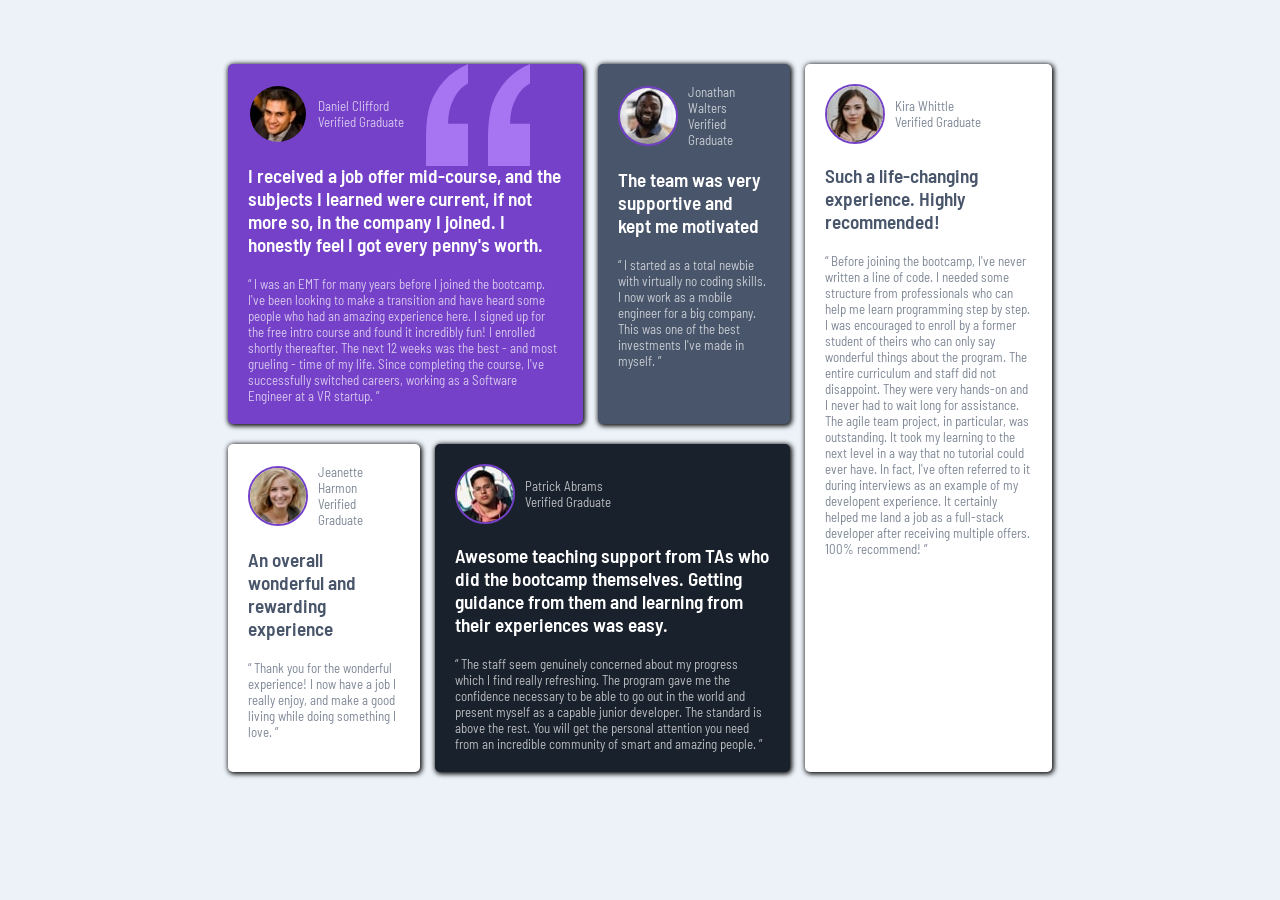
<file: index.html>
<!DOCTYPE html>
<html lang="en">
<head>
  <meta charset="UTF-8">
  <meta name="viewport" content="width=device-width, initial-scale=1.0"> <!-- displays site properly based on user's device -->
  <link rel="icon" type="image/png" sizes="32x32" href="images/favicon-32x32.png">
  <link rel="stylesheet" href="style.css">
  <link rel="preconnect" href="https://fonts.googleapis.com">
  <link rel="preconnect" href="https://fonts.gstatic.com" crossorigin>
  <link href="https://fonts.googleapis.com/css2?family=Barlow+Semi+Condensed:wght@500;600&display=swap" rel="stylesheet">
  <title>Testimonial Challenge</title>
</head>
<body>
<div id="testimonial-grid-container">
  <div id="main-left">
    <div id="top">
      <div id="testimonial-1" class="grid-item">
        <img id="quote" src="./images/bg-pattern-quotation.svg" alt="quote">
        <div class="header">
          <img src="./images/image-daniel.jpg" alt="daniel profile picture">
          <div class="header-txt">
            <p>Daniel Clifford</p>
            <p class="statue">Verified Graduate</p>
          </div>
        </div>
        <h4>I received a job offer mid-course, and the subjects I learned were current, if not more so, in the company I joined. I honestly feel I got every penny's worth.</h4>
        <p>
          “ I was an EMT for many years before I joined the bootcamp. I've been looking to make a transition and have heard some people who had an amazing experience here. I signed up for the free intro course and found it incredibly fun! I enrolled shortly thereafter. The next 12 weeks was the best - and most grueling - time of my life. Since completing the course, I've successfully switched careers, working as a Software Engineer at a VR startup. ”</p>
      </div>
      <div id="testimonial-2" class="grid-item">
        <div class="header">
          <img src="./images/image-jonathan.jpg" alt="jonathan profile picture">
          <div class="header-txt">
            <p>Jonathan Walters</p>
            <p class="statue">Verified Graduate</p>
          </div>
        </div>
        <h4>The team was very supportive and kept me motivated</h4>
        <p>“ I started as a total newbie with virtually no coding skills. I now work as a mobile engineer for a big company. This was one of the best investments I've made in myself. ”</p>
      </div>
    </div>
    <div id="bottom">
      <div id="testimonial-3" class="grid-item">
        <div class="header">
          <img src="./images/image-jeanette.jpg" alt="jeanette profile picture">
          <div class="header-txt">
            <p>Jeanette Harmon</p>
            <p class="statue">Verified Graduate</p>
          </div>
        </div>
        <h4> An overall wonderful and rewarding experience</h4>
        <p>“ Thank you for the wonderful experience! I now have a job I really enjoy, and make a good living  while doing something I love. ”</p>
        </div>
      <div id="testimonial-4" class="grid-item">
        <div class="header">
          <img src="./images/image-patrick.jpg" alt="patrick profile picture">
          <div class="header-txt">
            <p>Patrick Abrams</p>
            <p class="statue">Verified Graduate</p>
          </div>
        </div>
        <h4>Awesome teaching support from TAs who did the bootcamp themselves. Getting guidance from them and learning from their experiences was easy.</h4>
        <p> “ The staff seem genuinely concerned about my progress which I find really refreshing. The program gave me the confidence necessary to be able to go out in the world and present myself as a capable junior developer. The standard is above the rest. You will get the personal attention you need from an incredible community of smart and amazing people. ”</p>
      </div>
    </div>
  </div>
  <div id="testimonial-5" class="grid-item">
    <div class="header">
      <img src="./images/image-kira.jpg" alt="kira profile picture">
      <div class="header-txt">
        <p>Kira Whittle</p>
        <p class="statue">Verified Graduate</p>
      </div>
    </div>
    <h4>Such a life-changing experience. Highly recommended!</h4>
    <p> “ Before joining the bootcamp, I've never written a line of code. I needed some structure from professionals who can help me learn programming step by step. I was encouraged to enroll by a former student of theirs who can only say wonderful things about the program. The entire curriculum and staff  did not disappoint. They were very hands-on and I never had to wait long for assistance. The agile team project, in particular, was outstanding. It took my learning to the next level in a way that no tutorial could ever have. In fact, I've often referred to it during interviews as an example of my developent experience. It certainly helped me land a job as a full-stack developer after receiving multiple offers. 100% recommend! ”</p>
    </div>
</div>
</body>
</html>
</file>
<file: style.css>
* {
    box-sizing: border-box;
    margin: 0px;
    padding: 0px;
}
body {
    background-color: #ecf2f8;
    font-family: 'Barlow Semi Condensed', sans-serif;
}
#testimonial-1 {
    background-color: #7541c8;
    color: #ffffff;
    position: relative;
    z-index: 0;
}
#testimonial-2 {
    background-color: #48556a;
    color: #ffffff;
}
#testimonial-3, #testimonial-5  {
    background-color: #ffffff;
    color: #48556a;
}
#testimonial-4 {
    background-color: #19212c;
    color: #ffffff;
}

#testimonial-grid-container {
    padding: 5% 3%;
}
.grid-item {
    margin-bottom: 20px;
    padding: 20px;
    border-radius: 5px;
    box-shadow: 1px 1px 5px 1px rgba(0,0,0,1.2);
    font-size: 13px;
}
.grid-item p {
    opacity: 70%;
}
.header {
    display: flex;
    align-items: center;
    margin-bottom: 20px;
    z-index: 3;
    position: relative;
}
.header .name {
    opacity: 100%;
    font-size: 1.1rem;
}
.header img {
    border-radius: 50%;
    margin-right: 10px;
    border: 2px solid #7541c8;
}
.grid-item h4 {
    margin-bottom: 20px;
    font-size: 1.2rem;
    font-weight: 600;
}
#quote {
    position: absolute;
    right: 15%;
    top: 0;
    z-index: 1;
}
@media (min-width: 375px) {
    #testimonial-grid-container,
    #main-left,
    #top,
    #bottom {
        display: flex;
    }

    #top, #bottom {
        flex-basis: 50%;   
    }

    #testimonial-5 {
        flex-basis: 30%;
    }

    #main-left {
        flex-direction: column;
        flex-basis: 70%;
    }

    #testimonial-1, #testimonial-4  {
        flex-basis: 65%;
    }

    #testimonial-2, #testimonial-3 {
        flex-basis: 35%;
    }

    #testimonial-grid-container {
        max-width: 900px;
        margin: 0 auto;   
    }
    
    #main-left .grid-item {
        margin-right: 15px;
    }
    
}
</file>
<file: testimonials-grid-section-main/style.css>
* {
    box-sizing: border-box;
    margin: 0px;
    padding: 0px;
}
body {
    background-color: #ecf2f8;
    font-family: 'Barlow Semi Condensed', sans-serif;
}
#testimonial-1 {
    background-color: #7541c8;
    color: #ffffff;
    position: relative;
    z-index: 0;
}
#testimonial-2 {
    background-color: #48556a;
    color: #ffffff;
}
#testimonial-3, #testimonial-5  {
    background-color: #ffffff;
    color: #48556a;
}
#testimonial-4 {
    background-color: #19212c;
    color: #ffffff;
}

#testimonial-grid-container {
    padding: 5% 3%;
}
.grid-item {
    margin-bottom: 20px;
    padding: 20px;
    border-radius: 5px;
    box-shadow: 1px 1px 5px 1px rgba(0,0,0,1.2);
    font-size: 13px;
}
.grid-item p {
    opacity: 70%;
}
.header {
    display: flex;
    align-items: center;
    margin-bottom: 20px;
    z-index: 3;
    position: relative;
}
.header .name {
    opacity: 100%;
    font-size: 1.1rem;
}
.header img {
    border-radius: 50%;
    margin-right: 10px;
    border: 2px solid #7541c8;
}
.grid-item h4 {
    margin-bottom: 20px;
    font-size: 1.2rem;
    font-weight: 600;
}
#quote {
    position: absolute;
    right: 15%;
    top: 0;
    z-index: 1;
}
@media (min-width: 375px) {
    #testimonial-grid-container,
    #main-left,
    #top,
    #bottom {
        display: flex;
    }

    #top, #bottom {
        flex-basis: 50%;   
    }

    #testimonial-5 {
        flex-basis: 30%;
    }

    #main-left {
        flex-direction: column;
        flex-basis: 70%;
    }

    #testimonial-1, #testimonial-4  {
        flex-basis: 65%;
    }

    #testimonial-2, #testimonial-3 {
        flex-basis: 35%;
    }

    #testimonial-grid-container {
        max-width: 900px;
        margin: 0 auto;   
    }
    
    #main-left .grid-item {
        margin-right: 15px;
    }
    
}
</file>
